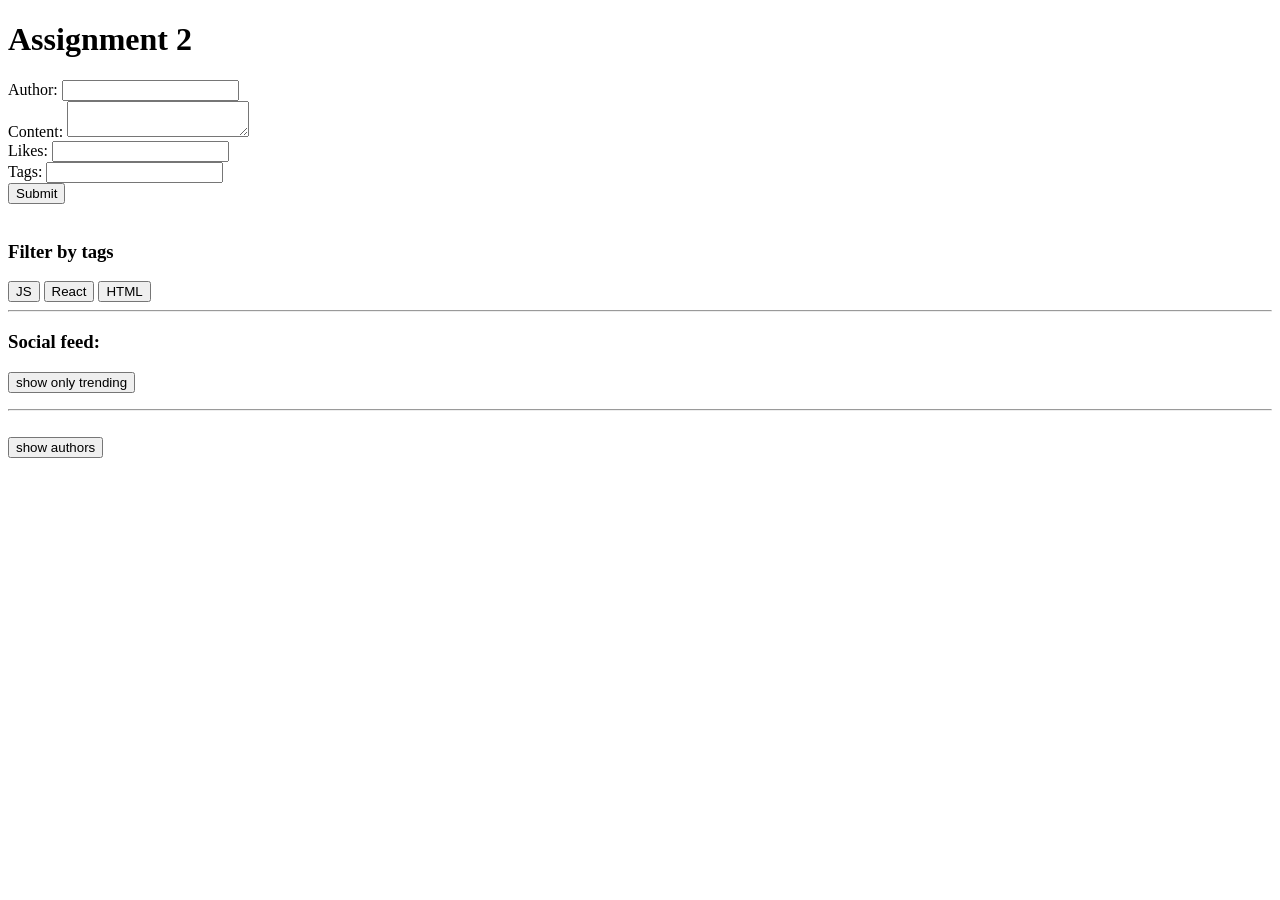
<file: Assignment-2/index.html>
<!doctype html>
<html lang="en">
  <head>
    <meta charset="UTF-8" />
    <meta name="viewport" content="width=device-width, initial-scale=1.0" />
    <title>Assignment 2</title>
  </head>
  <body>
    <h1>Assignment 2</h1>

    <form id="socialMedia">
      <label for="author">Author:</label>
      <input type="text" id="author" />
      <br />
      <label for="content">Content:</label>
      <textarea id="content"></textarea>
      <br />
      <label for="likes">Likes:</label>
      <input type="number" id="likes" />
      <br />
      <label for="tags">Tags:</label>
      <input type="text" id="tags" />
      <br />
      <button type="submit">Submit</button>
    </form>
    <br>

    <h3>Filter by tags</h2>
    <button onclick="showTagPosts('javascript')">JS</button>
    <button onclick="showTagPosts('react')">React</button>
    <button onclick="showTagPosts('html')">HTML</button>
    <br>
    <hr/>

    <h3>Social feed: </h3>
    <button onclick="showTrending()">show only trending</button>
    <ul id="list"></ul>
    <hr>
    <br>
    <button onclick="showAuthors()">show authors</button>
    <ul id="listAuthor"></ul>

    <script src="script.js"></script>
  </body>
</html>
</file>
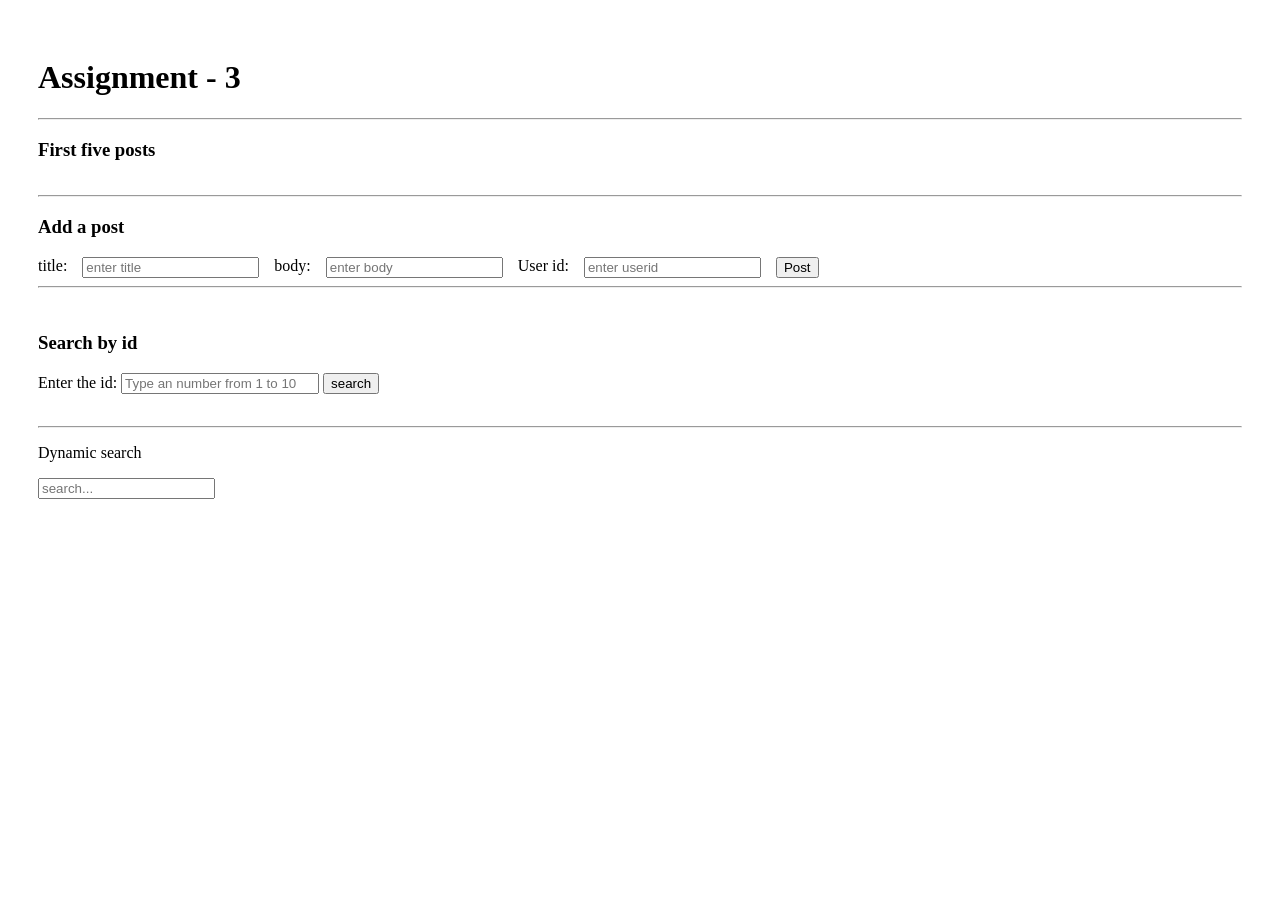
<file: Assignment-3/Index.html>
<!doctype html>
<html lang="en">
  <head>
    <meta charset="UTF-8" />
    <meta name="viewport" content="width=device-width, initial-scale=1.0" />
    <title>Assignment-3</title>
    <link rel="stylesheet" href="style/style.css">
  </head>
  <body>
    <h1>Assignment - 3</h1>

    <hr />
    <h3>First five posts</h3>
    <ul id="list"></ul>

    <hr />
    <h3>Add a post</h3>
    <form id="newPost"> 
      <label for="title">title: </label>
      <input type="text" id="title" placeholder="enter title" required />
      <label for="body">body: </label>
      <input type="text" id="body" placeholder="enter body" required />
      <label for="userid">User id: </label>
      <input type="number" id="userid" placeholder="enter userid" required />
      <button type="submit">Post</button>
    </form> <hr> <br>

    <h3>Search by id </h3>
    <form onsubmit="findUser(event)">
      <label for="search">Enter the id: </label>
      <input type="number" id="search" placeholder="Type an number from 1 to 10" required >
      <button type="submit">search</button> 
    </form>
    <p id="loading" style="display: none;">loading.....</p>
    <ul id="userData"></ul>

    <hr>
    <p>Dynamic search</p>
    <input type="text" id="inputsearch" placeholder="search..." />

    <script src="script.js"></script>
  </body>
</html>
</file>
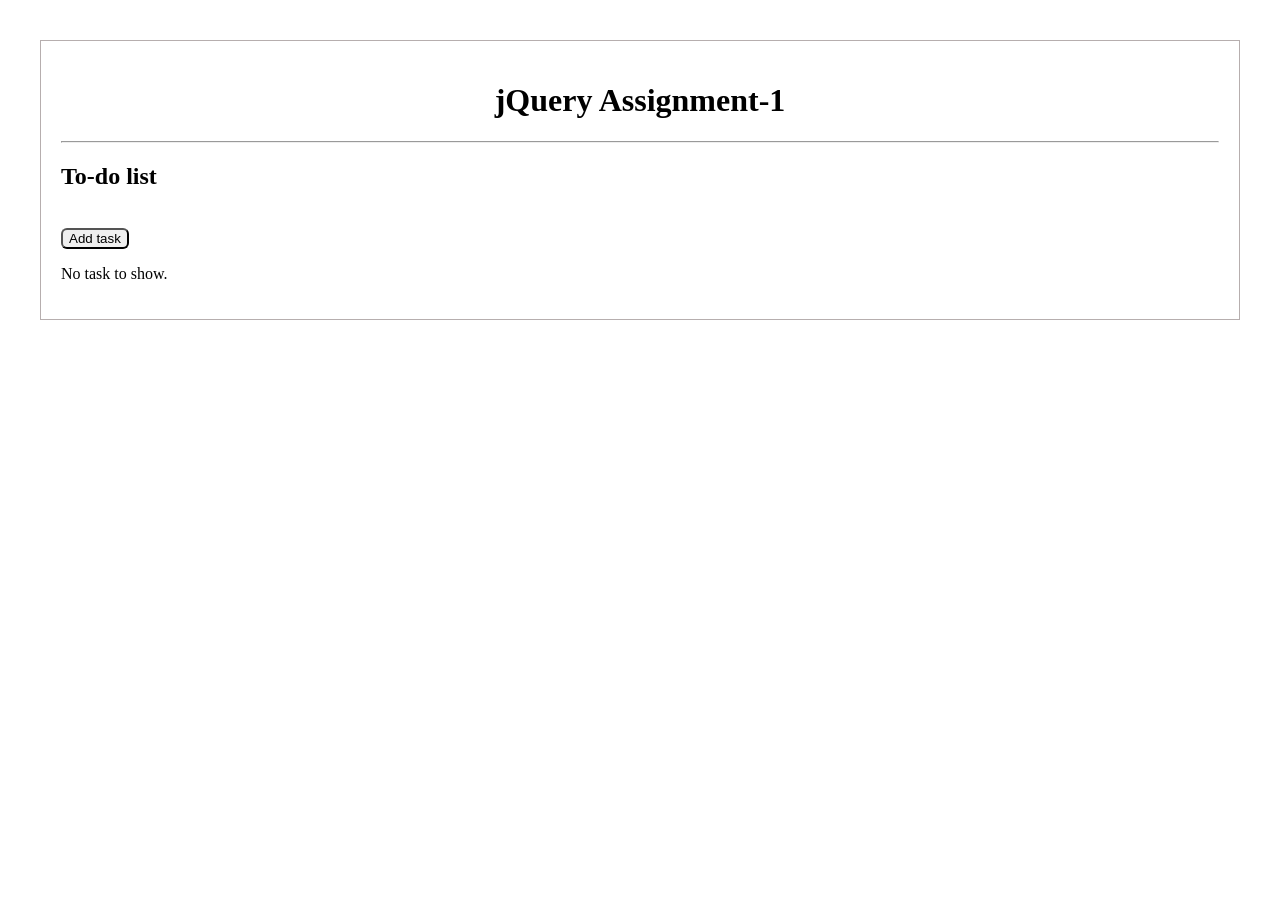
<file: jQuery Assignment 1/index.html>
<!doctype html>
<html lang="en">
  <head>
    <meta charset="UTF-8" />
    <meta name="viewport" content="width=device-width, initial-scale=1.0" />
    <title>jQuery Assignment-1</title>
    <script src="script/jquery-4.0.0.min.js"></script>
    <script src="script/script.js"></script>
    <link rel="stylesheet" href="style/style.css" />
  </head>
  <body>
    <h1>jQuery Assignment-1</h1>
    <hr>
    <h2>To-do list</h2><br>

    <button id="add-task">Add task</button>
    <p id="Message">No task to show.</p>

    <div class="overlay">
      <div class="popUp">
      <h3>Add task</h3>

      <form class="task-form">
        <label for="task-title">Task title</label>
        <input type="text" id="task-title" placeholder="enter task title" required/><br /><br />

        <label for="estimated-time">Estimated time</label>
        <input type="date" id="estimated-time" placeholder="enter estimated Time" required/><br /><br />

        <label for="priority">Priority</label>
        <select id="priority" required>
          <option value="top">top</option>
          <option value="medium">medium</option>
          <option value="least">least</option></select><br>
        <button type="submit">Add</button>
        <button type="submit" id="close-popup">Cancel</button>
      </form>
    </div>
    </div>

    <table class="task-list">
      <thead>
        <tr>
          <th>Task title</th>
          <th>Estimated time</th>
          <th>Priority</th>
          <th>status</th>
          <th>Delete</th>
        </tr>
      </thead>

      <tbody id="table-body"></tbody>
    </table>
  </body>
</html>
</file>
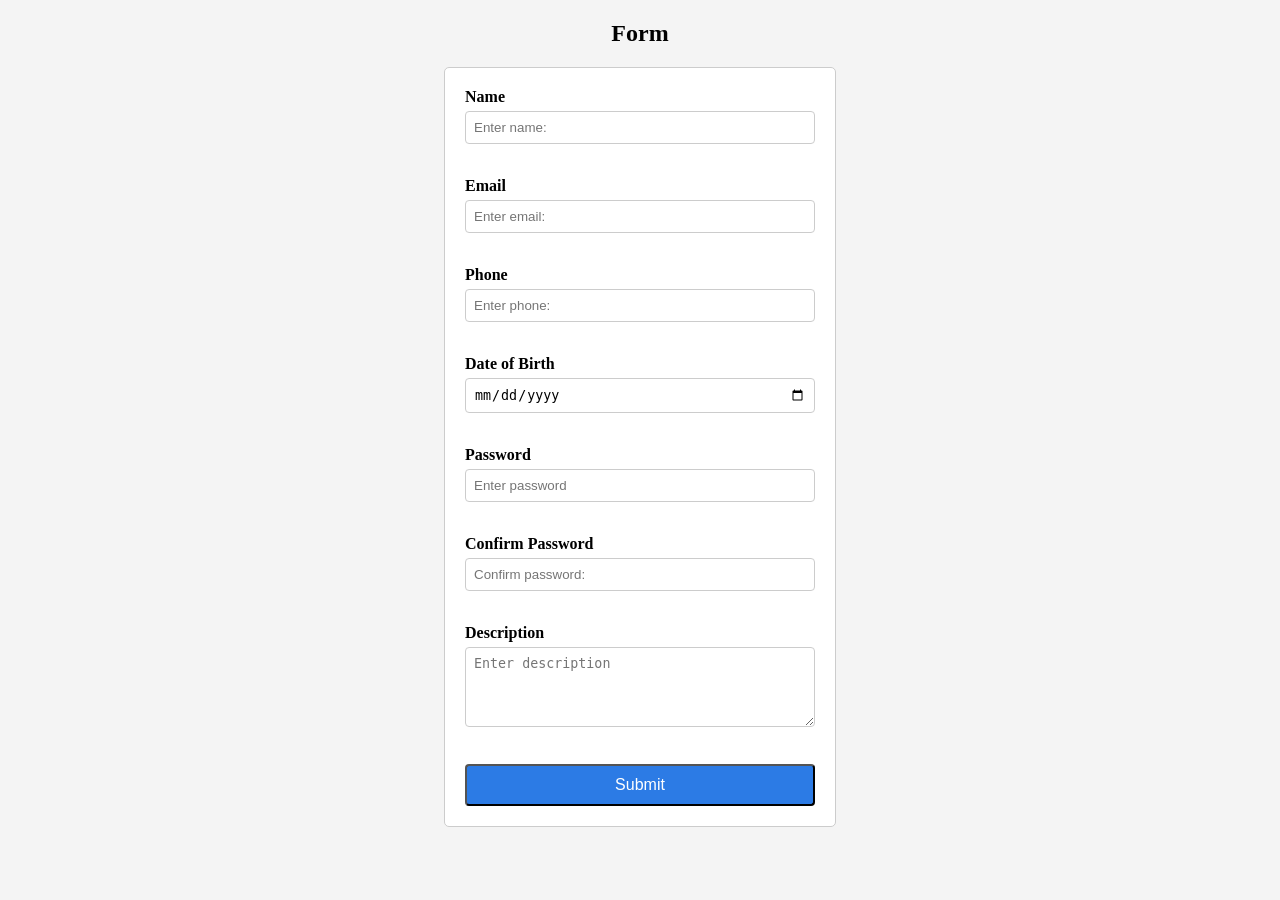
<file: jQuery-Assignment-2/index.html>
<!doctype html>
<html lang="en">
  <head>
    <meta charset="UTF-8" />
    <meta name="viewport" content="width=device-width, initial-scale=1.0" />
    <title>jQuery Assignment-2</title>
    <script src="script/jquery-4.0.0.min.js"></script>
    <script src="script/script.js"></script>
    <link rel="stylesheet" href="style/style.css" />
  </head>
  <body>
    <h2>Form</h2>

    <form id="signup-form">
      <div>
        <label for="name">Name</label>
        <input type="text" id="name" placeholder="Enter name:" />
        <div class="name-error error"></div>
      </div>
      <br>

      <div>
        <label for="email">Email</label>
        <input type="text" id="email" placeholder="Enter email:"/>
        <div class="email-error error"></div>
      </div>
      <br>


      <div>
        <label for="phone">Phone</label>
        <input type="text" id="phone" placeholder="Enter phone:" />
        <div class="phone-error error"></div>
      </div>
      <br>

      <div>
        <label for="dob">Date of Birth</label>
        <input type="date" id="dob" placeholder="Enter DOB:" />
        <div class="dob-error error"></div>
      </div>
      <br>

      <div>
        <label for="password">Password</label>
        <input type="password" id="password" placeholder="Enter password" />
        <div class="password-error error"></div>
      </div>
      <br>

      <div>
        <label for="confirm-password">Confirm Password</label>
        <input type="password" id="confirm-password" placeholder="Confirm password:" />
        <div class="confirm-password-error error"></div>
      </div>
      <br>

      <div>
        <label for="description">Description</label>
        <textarea id="description" placeholder="Enter description"></textarea>
        <div class="description-error error"></div>
      </div>
      <br>

      <button type="submit">Submit</button>
    </form>
  </body>
</html>
</file>
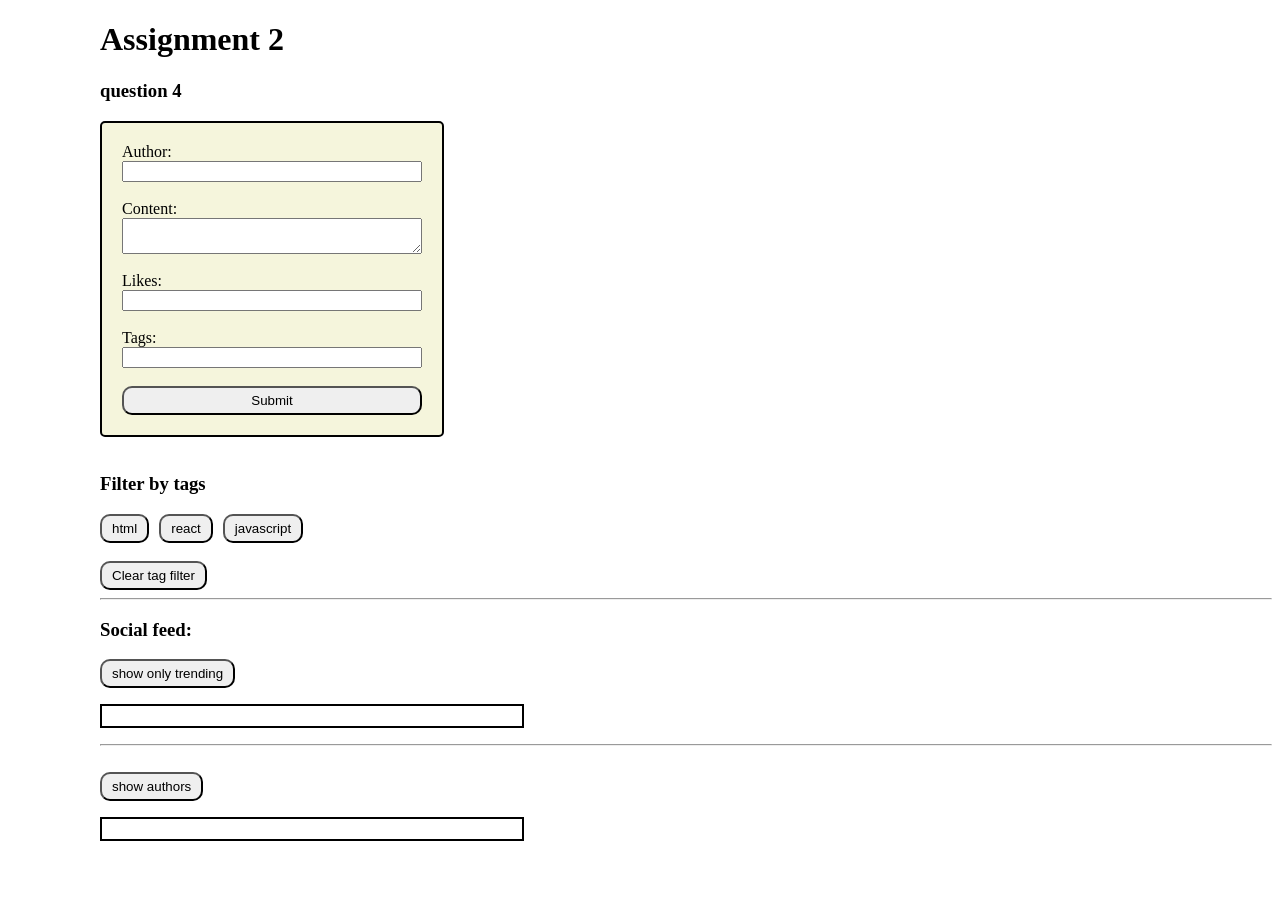
<file: Assignment-2/question4.html>
<!doctype html>
<html lang="en">
  <head>
    <meta charset="UTF-8" />
    <meta name="viewport" content="width=device-width, initial-scale=1.0" />
    <title>Assignment 2</title>
        <link rel="stylesheet" href="style/style.css" />
  </head>
  <body>
    <h1>Assignment 2</h1>
    <h3>question 4</h3>


    <form id="socialMedia">
      <label for="author">Author:</label>
      <input type="text" id="author" required />
      <br />
      <label for="content">Content:</label>
      <textarea id="content" required></textarea>
      <br />
      <label for="likes">Likes:</label>
      <input type="number" id="likes" min="0" /> 
      <!-- added min attribute so the likes likes wont go below 0 value  -->
      <br />
      <label for="tags">Tags:</label>
      <input type="text" id="tags" />
      <br />
      <button type="submit">Submit</button>
    </form>
    <br>

    <h3>Filter by tags</h2>
    <div id="filterbtns"></div><br>
    <button onclick="resetFilter()">Clear tag filter</button>
    <br>
    <hr/>

    <h3>Social feed: </h3>
    <button onclick="showTrending()">show only trending</button>
    <ul id="list"></ul>
    <hr>
    <br>
    <button onclick="showAuthors()">show authors</button>
    <ul id="listAuthor"></ul>

    <script src="script2.js"></script>
  </body>
</html>
</file>
<file: Assignment-3/style/style.css>
ul{
    /* background-color:rgb(205, 185, 162);  */ 
    display: flex; 
    flex-wrap: wrap;
}

li{
    padding: 30px;
    margin: 10px;
    background-color:antiquewhite; 
    width: 500px;
    border-radius: 10px;
}

body{
    padding: 30px;
}

#userData{
    padding: 0px;
    background-color: antiquewhite;
    max-width:fit-content; 
    border-radius: 20px;
    display: flex; 
    flex-direction: column;
    justify-content: center;
    align-items: center; 
}

#newPost{
    display: flex;
    flex-wrap: wrap; 
    gap: 15px;
}

#search{
    min-width: 190px;
}
</file>
<file: jQuery Assignment 1/style/style.css>
body{
    margin: 40px;
    padding: 20px;
    border: 1px solid rgb(182, 174, 174);
}

#add-task{
    border-radius: 6px;
}

/* .task-list{
    display: none;
} */

h1{
    text-align: center;
}

#task-form{
    display: flex;
    flex-direction: column;
    gap: 10px;
}

.popUp{
    max-width: 300px;
    display: flex;
    flex-direction: column;
    align-items: center;
      border: 1px solid #ccc;
    padding: 15px;
    width: 250px;
    margin-top: 10px;
}

table{
    border-collapse: collapse;
    margin-top: 22px;
    border-radius: 10px;
}

th, td{
    border: 1px solid #ccc;
    padding: 6px 10px;
}

.overlay{
position: fixed;
top:0;
left:0;
width:100%;
height:100%;
background: rgba(0,0,0,0.5);
display:flex;
justify-content:center;
align-items:center;
}

.popUp{
background:white;
padding:20px;
border-radius:8px;
width:320px;
}
</file>
<file: jQuery-Assignment-2/style/style.css>
body {
  background-color: #f4f4f4;
}

h2 {
  text-align: center;
}

form {
  width: 350px;
  margin: auto;
  padding: 20px;
  background: white;
  border: 1px solid #ccc;
  border-radius: 5px;
}

.error {
  color: red;
  font-size: 13px;
  margin-bottom: 10px;
}

label {
  font-weight: bolder;
}

input,
textarea {
  width: 100%;
  padding: 8px;
  margin-top: 5px;
  margin-bottom: 5px;
  border: 1px solid #ccc;
  border-radius: 4px;
  box-sizing: border-box;
}

textarea {
  height: 80px;
}

button {
  width: 100%;
  padding: 10px;
  background-color: #2c7be5;
  color: white;
  border-radius: 4px;
  cursor: pointer;
  font-size: 16px;
}
</file>
<file: Assignment-2/style/style.css>
body{
    margin-left: 100px;
}

form{
    border: 2px solid rgb(0, 0, 0); 
    padding: 20px;
    border-radius: 5px;
    background-color:beige; 
    display: flex;
    flex-direction: column;
    max-width: 300px;
} 

button{
    padding: 5px 10px 5px 10px;
    border-radius: 10px;
}

ul{
    padding: 10px;
    border: 2px solid black;
    width: 400px;
} 

#filterbtns{
    display: flex; 
    gap: 10px; 
}
</file>
